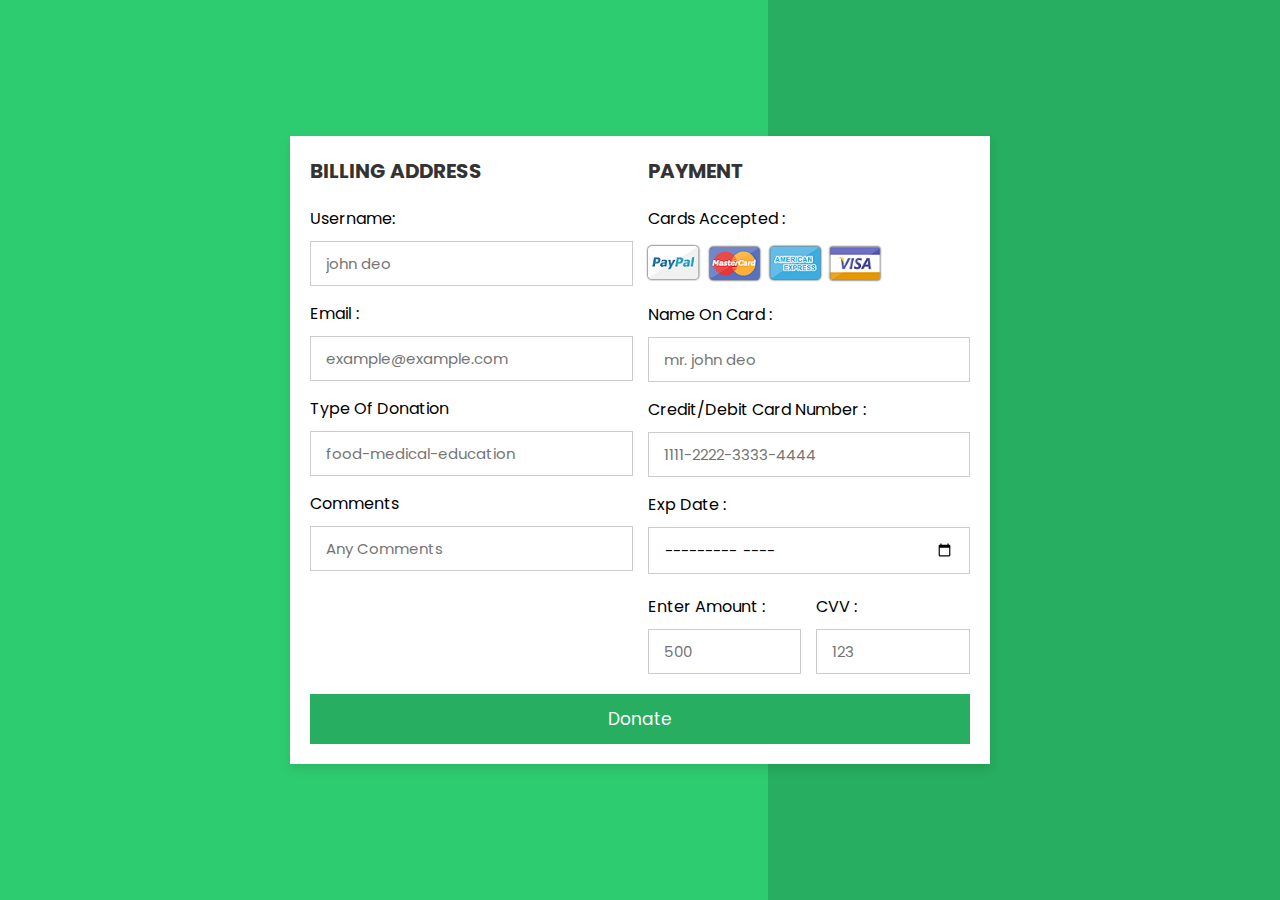
<file: payment/index.html>
<!DOCTYPE html>
<html lang="en">
<head>
    <meta charset="UTF-8">
    <meta http-equiv="X-UA-Compatible" content="IE=edge">
    <meta name="viewport" content="width=device-width, initial-scale=1.0">
    
    <!-- custom css file link  -->
    <link rel="stylesheet" href="css/style.css">
    <title>Payment Gateway</title>
    <link rel="icon" type="image/jpg" href="images/favicon.jpg">

</head>
<body>

<div class="container">

    <form action="connect.php" method="post">

        <div class="row">

            <div class="col">

                <h3 class="title">Billing Address</h3>

                <div class="inputBox">
                    <span>Username:</span>
                    <input name="name" type="text" id="Username" placeholder="john deo" >
                </div>
                <div class="inputBox">
                    <span>Email :</span>
                    <input name="email" type="Email" placeholder="example@example.com" >
                </div>
                <div class="inputBox">
                    <span>Type of Donation </span>
                    <input type="text" placeholder="food-medical-education" name="address">
                </div>
                <div class="inputBox">
                    <span>Comments</span>
                    <input type="text" placeholder="Any Comments" >
                </div>

                

            </div>

            <div class="col">

                <h3 class="title">payment</h3>

                <div class="inputBox">
                    <span>Cards Accepted :</span>
                    <img src="images/card_img.png" alt="">
                </div>
                <div class="inputBox">
                    <span>Name on Card :</span>
                    <input type="text" placeholder="mr. john deo" >
                </div>
                <div class="inputBox">
                    <span>Credit/Debit Card Number :</span>
                    <input type="number" placeholder="1111-2222-3333-4444" >
                </div>
                <div class="inputBox">
                    <span>Exp Date :</span>
                    <input type="month" placeholder="MM/YYYY" name="date" >
                </div>

                <div class="flex">
                    <div class="inputBox">
                        <span>Enter Amount :</span>
                        <input type="number" placeholder="500" name="donation">
                         
   
                    </div>
                    <div class="inputBox">
                        <span>CVV :</span>
                        <input type="text" placeholder="123" >
                    </div>
                </div>

            </div>
    
        </div>

        <a href="checkout.html"><input type="submit" value="Donate" class="submit-btn"></input></a>

    </form>

</div>    
    
</body>
</html>
</file>
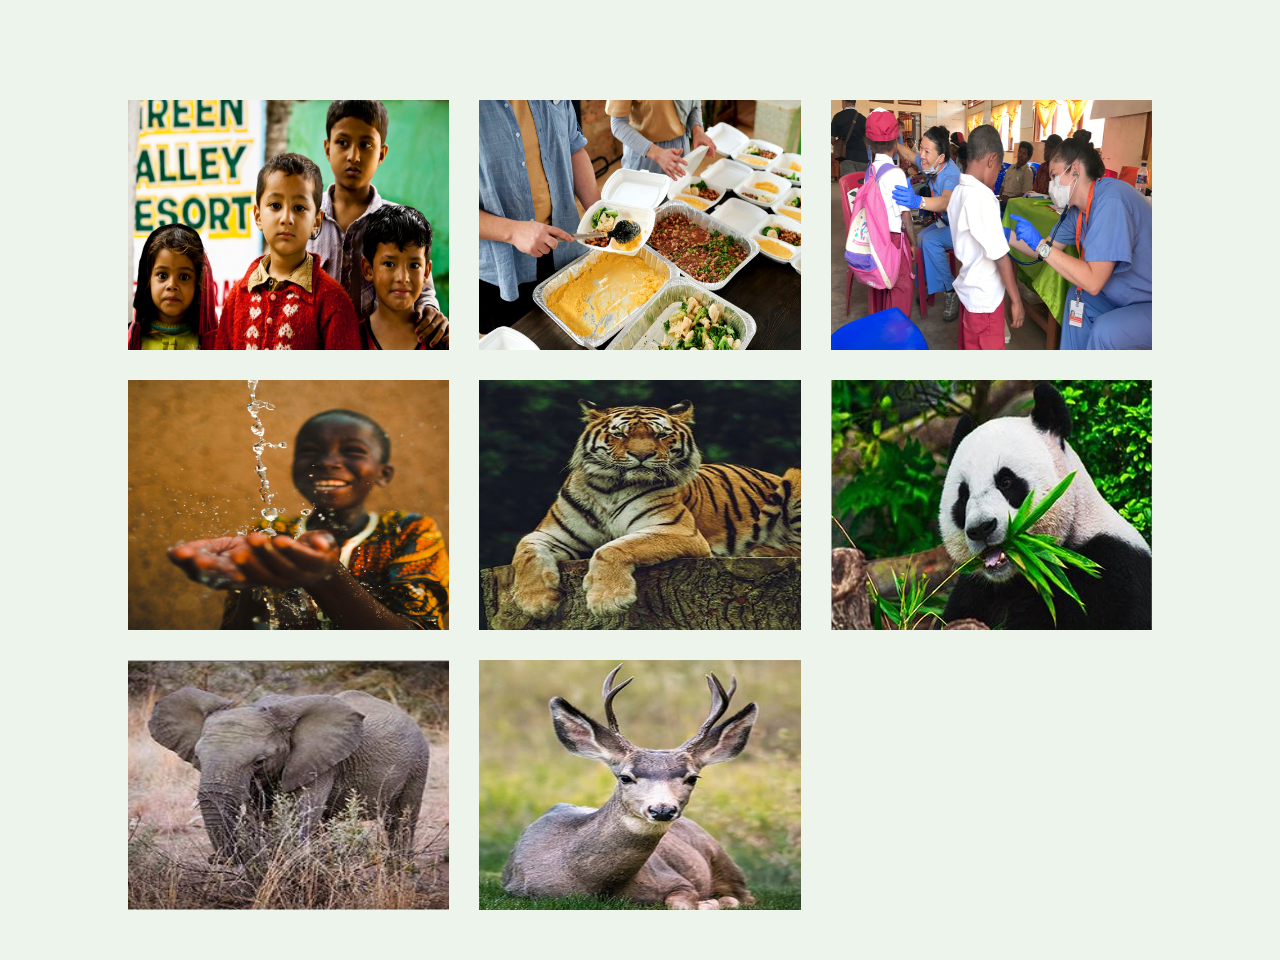
<file: gallery.html>
<!DOCTYPE html>
<html lang="en">
<head>
    <meta charset="UTF-8">
    <meta name="viewport" content="width=device-width, initial-scale=1.0">
    <title>Gallery</title>
    <link rel="stylesheet" href="gallery.css">
</head>
<body>

    <div class="full-img" id="fullImgBox">
    
        <img src="./assets/images/education.jpg" id="fullImg">
        <span onclick="closeFullImg()">X</span>
    </div>
    

    <div class="image-gallery">
        <img src="./assets/images/education.jpg" width="386" height="250" onclick="openFullImg(this.src)">
        <img src="./assets/images/food.jpg" width="386" height="250" onclick="openFullImg(this.src)">
        <img src="./assets/images/medical.jpg" width="386" height="250" onclick="openFullImg(this.src)">
        <img src="./assets/images/water.jpg" width="386" height="250" onclick="openFullImg(this.src)">
        <img src="./assets/images/about-banner-1.jpg" width="386" height="250" onclick="openFullImg(this.src)">
        <img src="./assets/images/about-banner-2.jpg" width="386" height="250" onclick="openFullImg(this.src)">
        <img src="./assets/images/about-banner-3.jpg" width="386" height="250" onclick="openFullImg(this.src)">
        <img src="./assets/images/about-banner-4.jpg" width="386" height="250" onclick="openFullImg(this.src)">
    </div>
    
<script>
    var fullImgBox=document.getElementById("fullImgBox");
    var fullImg=document.getElementById("fullImg");

    function openFullImg(pic){
        fullImgBox.style.display="flex";
        fullImg.src=pic;
    }
    function closeFullImg(){
        fullImgBox.style.display="none";
    }

</script>






</body>
</html>
</file>
<file: payment/css/style.css>
@import url('https://fonts.googleapis.com/css2?family=Poppins:wght@100;300;400;500;600&display=swap');

*{
  font-family: 'Poppins', sans-serif;
  margin:0; padding:0;
  box-sizing: border-box;
  outline: none; border:none;
  text-transform: capitalize;
  transition: all .2s linear;
}

.container{
  display: flex;
  justify-content: center;
  align-items: center;
  padding:25px;
  min-height: 100vh;
  background: linear-gradient(90deg, #2ecc71 60%, #27ae60 40.1%);
}

.container form{
  padding:20px;
  width:700px;
  background: #fff;
  box-shadow: 0 5px 10px rgba(0,0,0,.1);
}

.container form .row{
  display: flex;
  flex-wrap: wrap;
  gap:15px;
}

.container form .row .col{
  flex:1 1 250px;
}

.container form .row .col .title{
  font-size: 20px;
  color:#333;
  padding-bottom: 5px;
  text-transform: uppercase;
}

.container form .row .col .inputBox{
  margin:15px 0;
}

.container form .row .col .inputBox span{
  margin-bottom: 10px;
  display: block;
}

.container form .row .col .inputBox input{
  width: 100%;
  border:1px solid #ccc;
  padding:10px 15px;
  font-size: 15px;
  text-transform: none;
}

.container form .row .col .inputBox input:focus{
  border:1px solid #000;
}

.container form .row .col .flex{
  display: flex;
  gap:15px;
}

.container form .row .col .flex .inputBox{
  margin-top: 5px;
}

.container form .row .col .inputBox img{
  height: 34px;
  margin-top: 5px;
  filter: drop-shadow(0 0 1px #000);
}

.container form .submit-btn{
  width: 100%;
  padding:12px;
  font-size: 17px;
  background: #27ae60;
  color:#fff;
  margin-top: 5px;
  cursor: pointer;
}

.container form .submit-btn:hover{
  background: #2ecc71;
}
</file>
<file: gallery.css>
*{
    margin: 0;
    padding: 0;
    font-family: sans-serif;

}

body{
    background: #ecf4ec;

}
.image-gallery{
    width: 80%;
    margin: 100px auto 50px;
    display: grid;
    grid-template-columns: repeat(auto-fit,minmax(250px,1fr));
    grid-gap: 30px;
}
.image-gallery img{
    width: 100%;
    cursor:pointer;
    transition: 0.4s;
}
.image-gallery img:hover{
    transform: scale(0.8) rotate(-15deg);
    border-radius: 20px;
    box-shadow: 0 32px 75px rgba(68, 77, 136, 0.2);
}

.full-img{
    width: 100%;
    height: 100vh;
    background: rgba(0,0,0,0.9);
    position: fixed;
    top: 0;
    left: 0;
    display: none;
    align-items: center;
    justify-content: center;
    z-index: 100;
}

.full-img img{
    width: 90%;
    max-width: 500px;
}

.full-img span{
    position: absolute;
    top: 5%;
    right: 5%;
    font-size: 30px;
    color: #fff;
    cursor: pointer;
}
</file>
